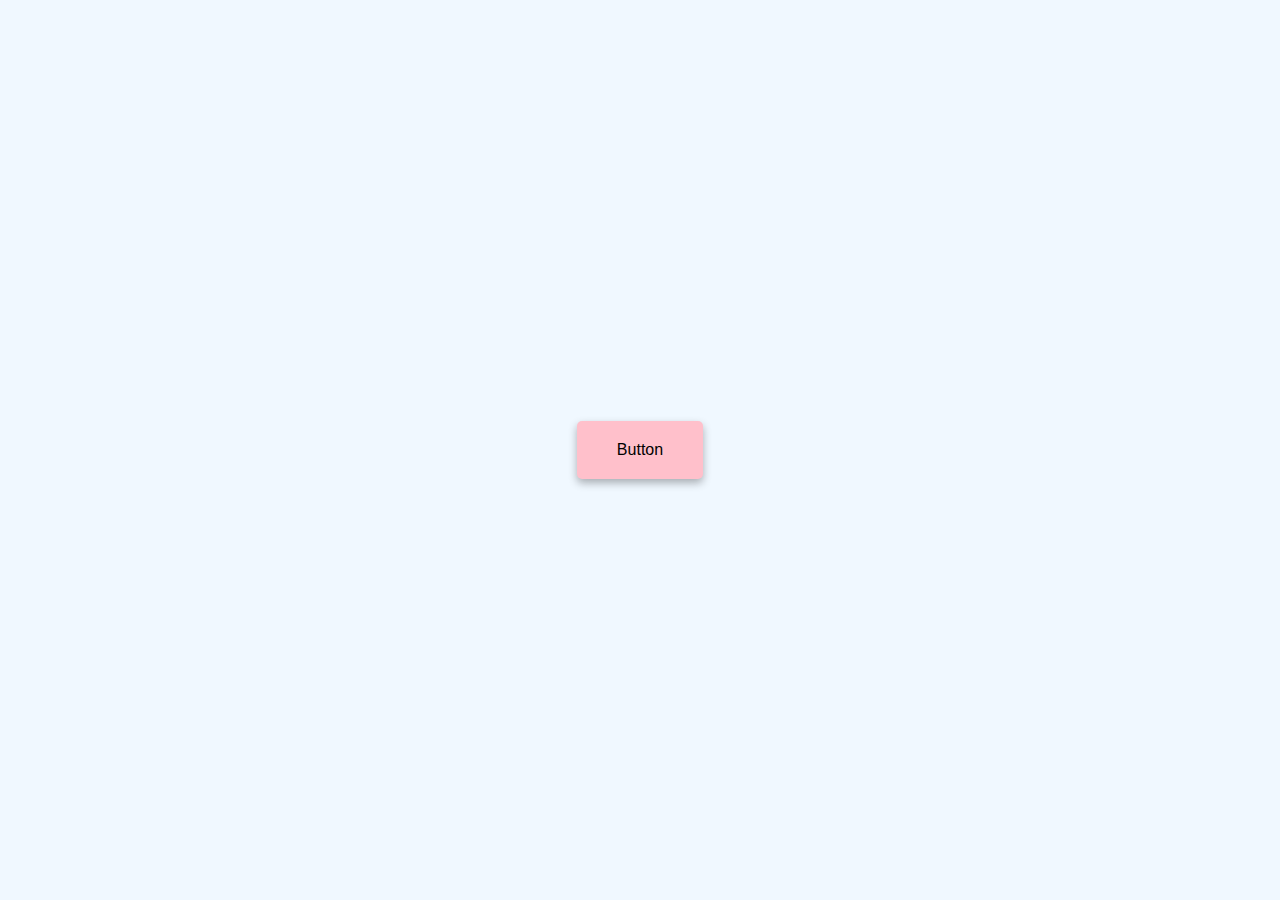
<file: projects/Button Ripple Effect/index.html>
<!DOCTYPE html>
<html lang="en">
<head>
    <meta charset="UTF-8">
    <meta http-equiv="X-UA-Compatible" content="IE=edge">
    <meta name="viewport" content="width=device-width, initial-scale=1.0">
    <link rel="stylesheet" href="style.css">
    <title>Button Ripple Effect</title>
</head>
<body>
    <a href="#" class="btn">
        <span>Button</span>
    </a>
    <script src="script.js"></script>
</body>
</html>
</file>
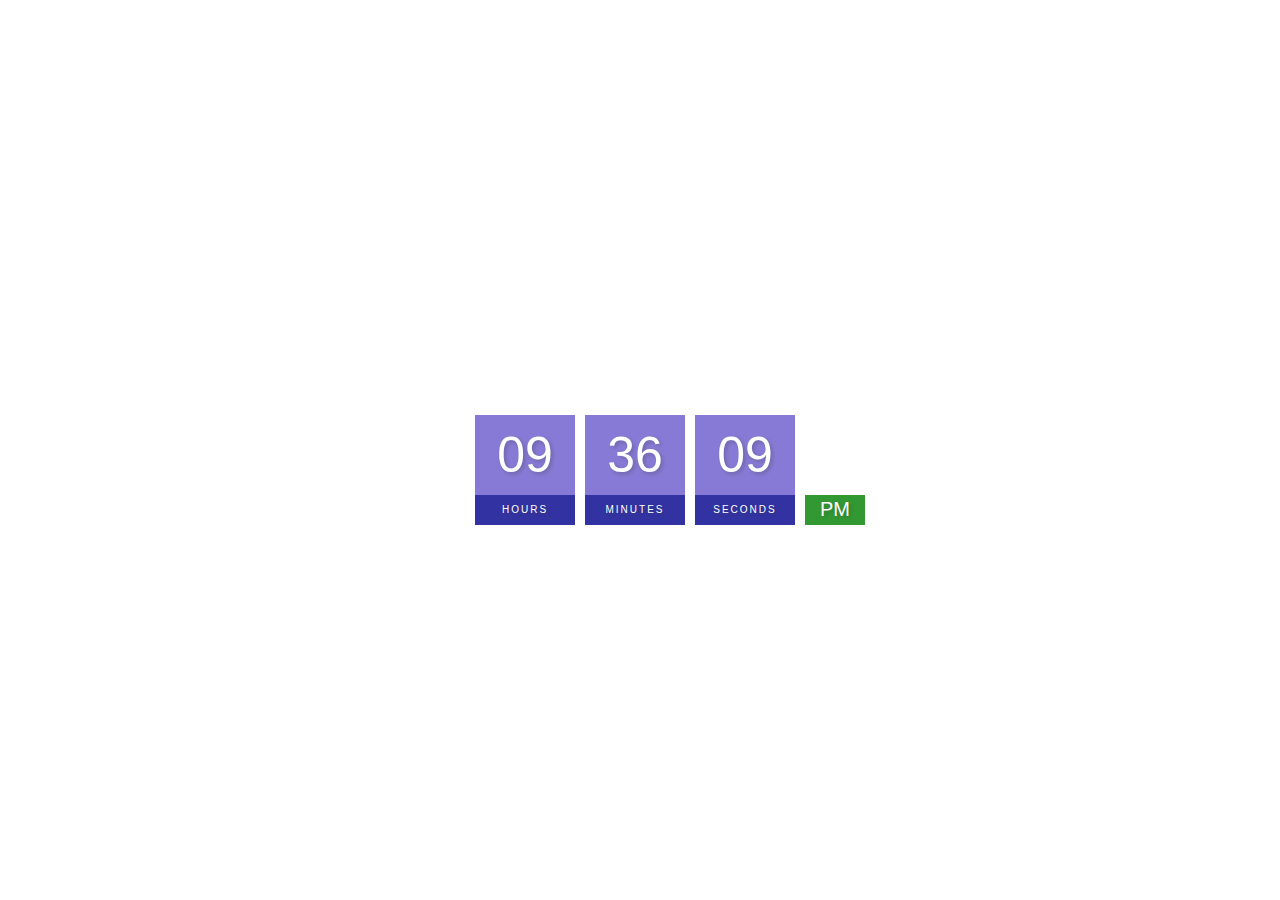
<file: projects/Digital Clock/index.html>
<!DOCTYPE html>
<html lang="en">
<head>
    <meta charset="UTF-8">
    <meta http-equiv="X-UA-Compatible" content="IE=edge">
    <meta name="viewport" content="width=device-width, initial-scale=1.0">
    <link rel="stylesheet" href="style.css">
    <title>Digital Clock</title>
</head>
<body>
    <h2>Digital Clock</h2>
    <div class="clock">
        <div>
            <span id="hour">00</span>
            <span class="text">Hours</span>
        </div>
        <div>
            <span id="minutes">00</span>
            <span class="text">Minutes</span>
        </div>
        <div>
            <span id="seconds">00</span>
            <span class="text">Seconds</span>
        </div>
        <div>
            <span id="ampm">AM</span>
        </div>
    </div>
    <script src="script.js"></script>
</body>
</html>
</file>
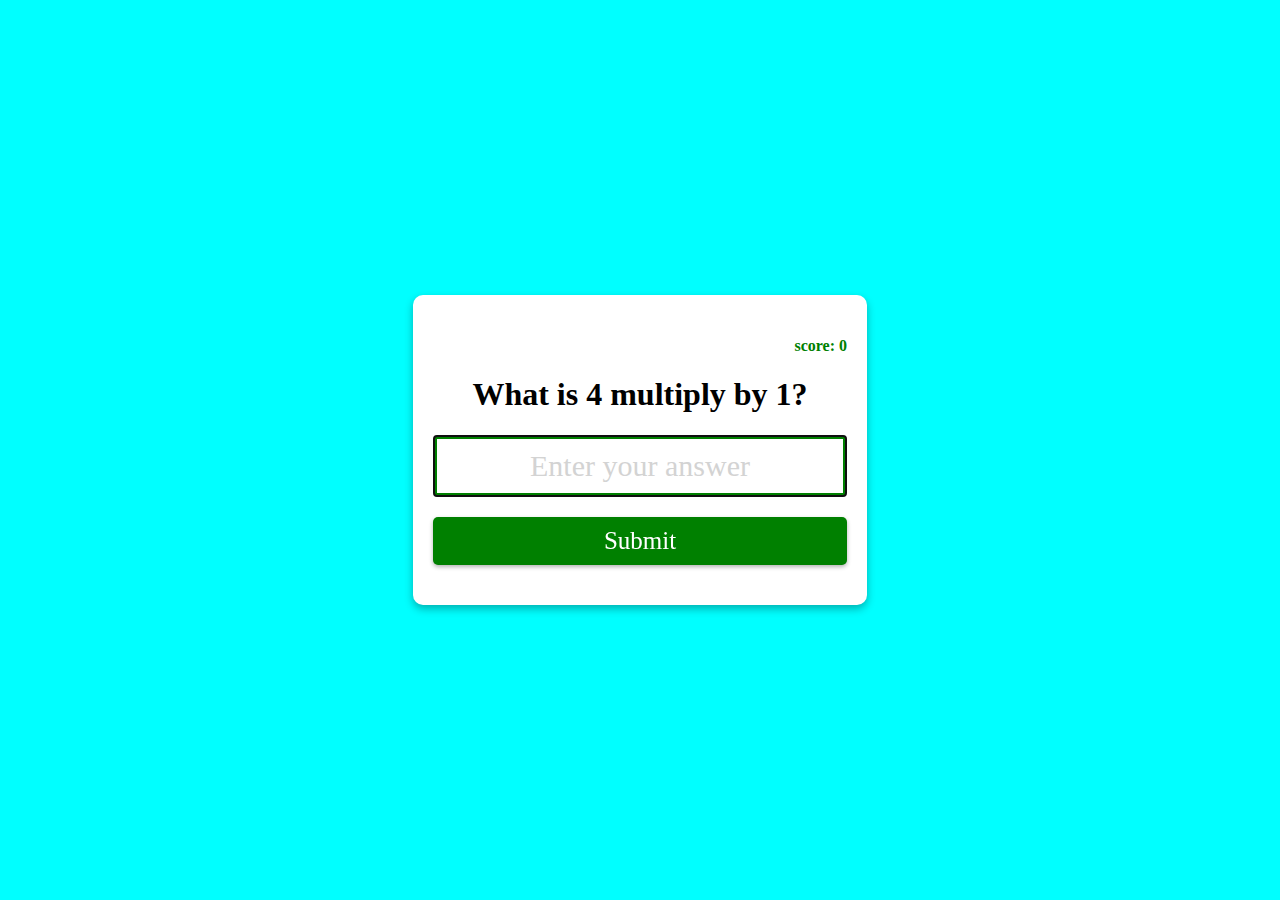
<file: projects/Multiplication app/index.html>
<!DOCTYPE html>
<html lang="en">
<head>
    <meta charset="UTF-8">
    <meta http-equiv="X-UA-Compatible" content="IE=edge">
    <meta name="viewport" content="width=device-width, initial-scale=1.0">
    <link rel="stylesheet" href="style.css">
    <title>Multiplication App</title>
</head>
<body>
    <form class="form" id="form">
        <h4 class="score" id="score">Score: 0</h4>
        <h1 id="question">What is 1 multiply by 1?</h1>
        <!--  autofocus is used to automatically get focus when the page loads, and autocomplete attribute specifies whether or not an input field should have autocomplete enabled -->
        <input type="text" class="input" id="input" placeholder="Enter your answer" autofocus autocomplete="off"> 
        <button type="submit" class="btn">Submit</button>
    </form>
    <script src="script.js"></script>
</body>
</html>
</file>
<file: projects/Button Ripple Effect/style.css>
body {
    margin: 0;
    display: flex;
    justify-content: center;
    height: 100vh;
    align-items: center;
    background-color: aliceblue;
    font-family: sans-serif;
}

.btn {
    background-color: pink;
    padding: 20px 40px;
    border-radius: 5px;
    box-shadow: 0 4px 8px rgba(0,0,0, 0.3);
    text-decoration: none;
    color:black;
    position: relative;
    overflow: hidden;
}

.btn span {
    position: relative;
    z-index: 1;
}

.btn::before {
    content: "";
    position: absolute;
    background-color: orangered;
    width: 0;
    height: 0;
    left: var(--xPos);
    top: var(--yPos);
    transform: translate(-50%, -50%);
    border-radius: 50%;
    transition: width 0.5s, height 0.5s;
}

.btn:hover::before {
    width: 300px;
    height: 300px;
}
</file>
<file: projects/Digital Clock/style.css>
body {
    margin: 0; /* remove default margin */
    font-family: sans-serif;
    display: flex; 
    flex-direction: column;
    align-items: center;
    height: 100vh;
    justify-content: center;
    background: url("https://images.unsplash.com/photo-1475924156734-496f6cac6ec1?ixlib=rb-4.0.3&ixid=MnwxMjA3fDB8MHxwaG90by1wYWdlfHx8fGVufDB8fHx8&auto=format&fit=crop&w=1170&q=80");
    background-size: cover;
    overflow: hidden;
}

h2 {
    text-transform: uppercase;
    letter-spacing: 4px;
    font-size: 14px;
    text-align: center;
    color: white;
}

.clock {
    display: flex;
}

.clock div {
    margin: 5px;
    position: relative;
}

.clock span {
    width: 100px;
    height: 80px;
    background-color: slateblue;
    opacity: .8;
    color: white;
    display: flex;
    justify-content: center;
    align-items: center;
    font-size: 50px;
    text-shadow: 2px 2px 4px rgba(0,0,0,.3);
}

.clock .text {
    height: 30px;
    font-size: 10px;
    text-transform: uppercase;
    letter-spacing: 2px;
    background: darkblue;
    opacity: .8;
}

.clock #ampm {
    bottom: 0;
    position: absolute;
    width: 60px;
    height: 30px;
    font-size: 20px;
    background: green;
}
</file>
<file: projects/Multiplication app/style.css>
body {
    margin: 0;
    display: flex;
    justify-content: center;
    height: 100vh;
    align-items: center;
    text-align: center;
    background-color: aqua;
    font-family: cursive;
}

.form {
    background-color: white;
    padding: 20px;
    box-shadow: 0 4px 8px rgba(0,0,0, .3);
    border-radius: 10px;
    margin: 10px;
}

.input {
    display: block;
    width: 100%;
    box-sizing: border-box;
    font-size: 30px;
    text-align: center;
    padding: 10px;
    border: solid 4px green;
    color: green;
}

.input::placeholder {
    color: lightgray;
    font-family: cursive;
}

.btn {
    background-color: green;
    color: white;
    border: none;
    display: block;
    width: 100%;
    padding: 10px;
    font-size: 25px;
    font-family: cursive;
    margin: 20px 0;
    border-radius: 5px;
    box-shadow: 0 2px 4px rgba(0,0,0, .3);
    cursor: pointer;
}

.btn:hover {
    filter: brightness(.9);
}

.score {
    color: green;
    text-align: right;
}
</file>
